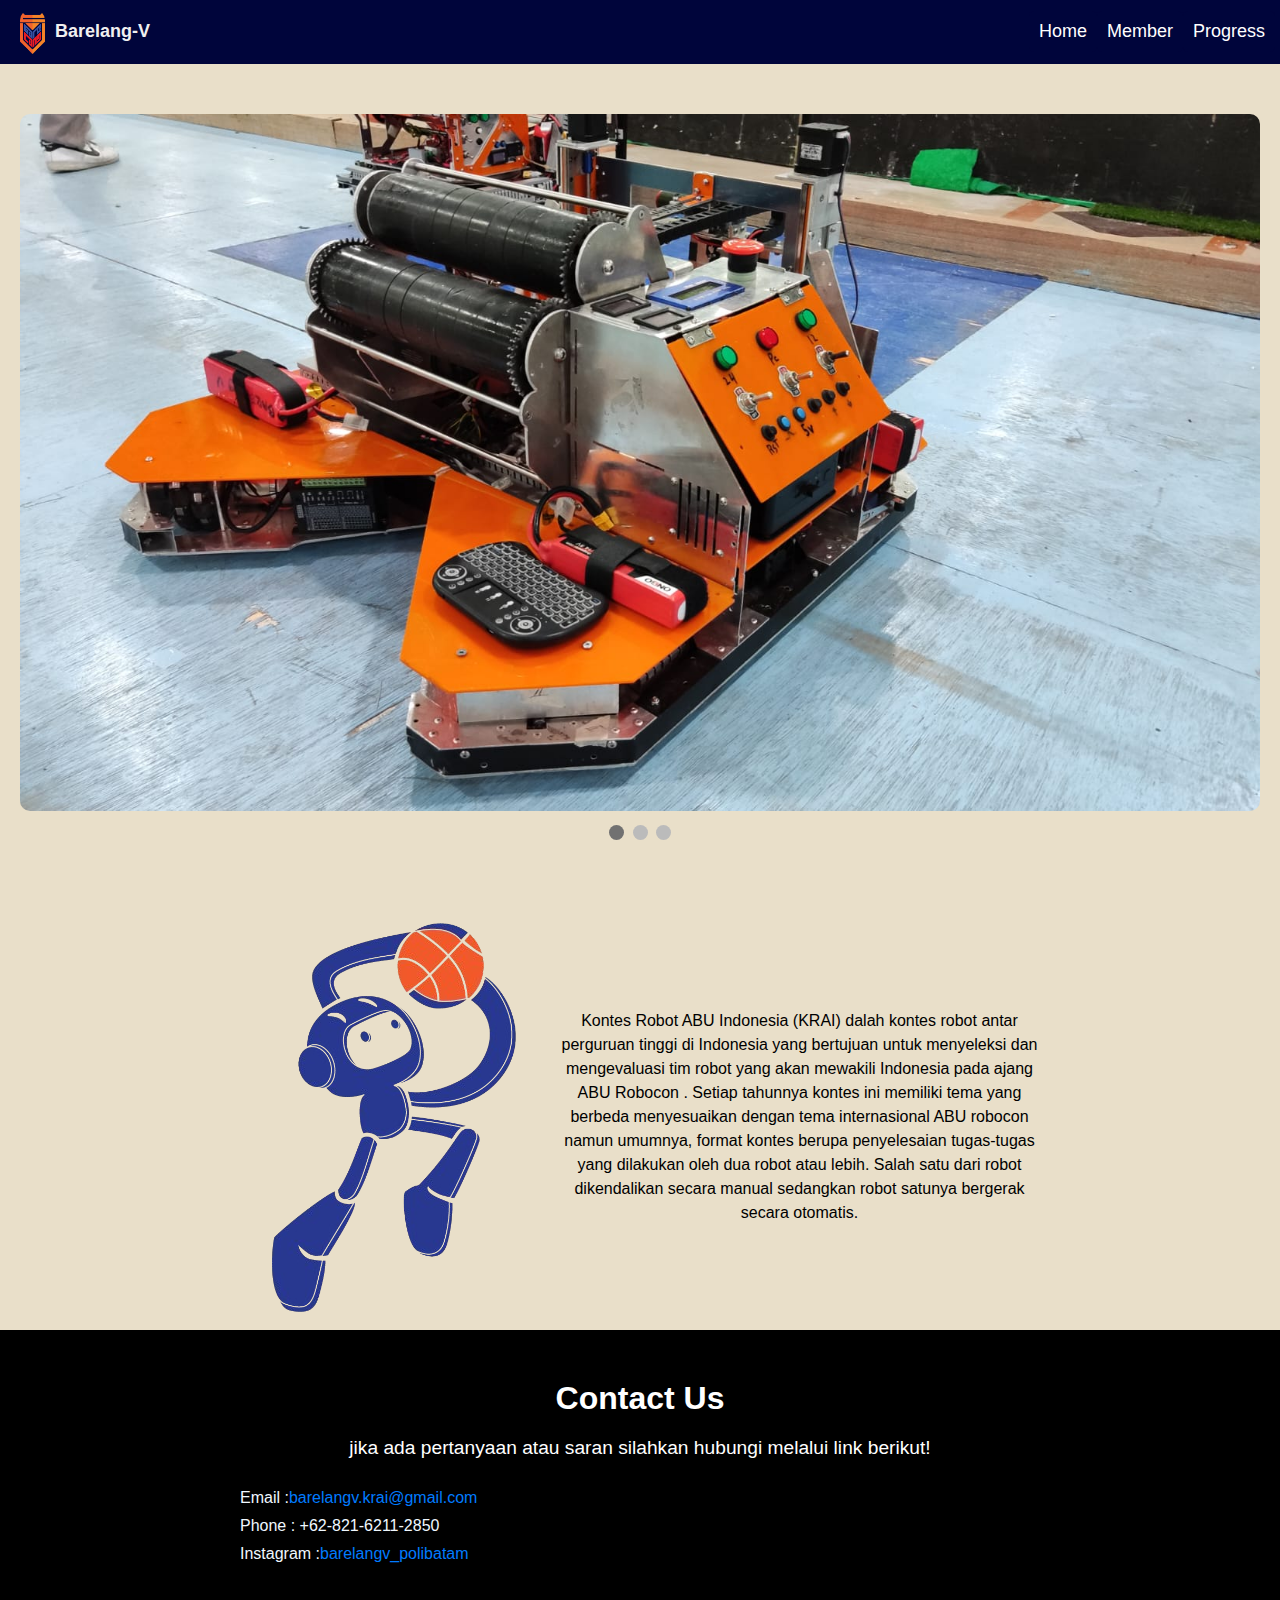
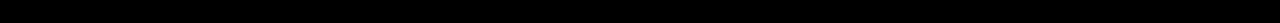
<file: index.html>
<!DOCTYPE html>
<html lang="en">

<head>
    <title>Barelang-V</title>
    <link rel="stylesheet" href="style.css">
    <link rel="icon" href="images/barelanv_v.png">
</head>

<body>
    <header>
        <div class="header-content">
            <div class="logo-container">
                <img src="images/barelanv_v.png" alt="Barelang-V Logo" class="logo">
                <ul class="home-link">
                    <li><a href="https://github.com/BarelangV" class="home">Barelang-V</a></li>
                </ul>
            </div>
            <nav>
                <ul class="nav-links">
                    <li><a href="index.html" class="button">Home</a></li>
                    <li><a href="team.html" class="button">Member</a></li>
                    <li><a href="progress.html" class="button">Progress</a></li>
                </ul>
            </nav>
        </div>
    </header>

    <section id="gallery">
        <div class="gallery-contain">
            <div class="slide fade">
                <img src="images/gajah.jpeg" style="width:100%" alt="pict1">
            </div>
            <div class="slide fade">
                <img src="images/kelinci.jpeg" style="width:100%" alt="pict2">
            </div>
            <div class="slide fade">
                <img src="images/robot1 dan 2.jpg" style="width:100%" alt="pict2">
            </div>
        </div>
        <div class="dots-container">
            <span class="dot" onclick="currentSlide(1)"></span>
            <span class="dot" onclick="currentSlide(2)"></span>
            <span class="dot" onclick="currentSlide(3)"></span>
        </div>
    </section>


    <div class="content_about_us">
        <a href="https://aburobocon2025.mnb.mn/en">
            <img src="images/aburobocon2025.png" alt="" class="side-image"></a>
        <p>Kontes Robot ABU Indonesia (KRAI) dalah kontes robot antar perguruan tinggi di Indonesia yang bertujuan untuk
            menyeleksi dan mengevaluasi tim robot yang akan mewakili Indonesia pada ajang ABU Robocon . Setiap tahunnya
            kontes ini memiliki tema yang berbeda menyesuaikan dengan tema internasional ABU robocon namun umumnya,
            format kontes berupa penyelesaian tugas-tugas yang dilakukan oleh dua robot atau lebih. Salah satu dari
            robot dikendalikan secara manual sedangkan robot satunya bergerak secara otomatis. </p>
    </div>


    <div class="contact_us_section">
        <div class="contact_us">
            <h2>Contact Us</h2>
            <p>jika ada pertanyaan atau saran silahkan hubungi melalui link berikut!</p>
            <ul>
                <li>Email       : <a href="mailto:barelangv.krai@gmail.com"> barelangv.krai@gmail.com </a></li>
                <li>Phone       : +62-821-6211-2850</li>
                <li>Instagram   : <a href="https://www.instagram.com/barelangv_polibatam/"> barelangv_polibatam </a></li>
            </ul>
        </div>
    </div>


    <script src="script.js"></script>
</body>

</html>
</file>
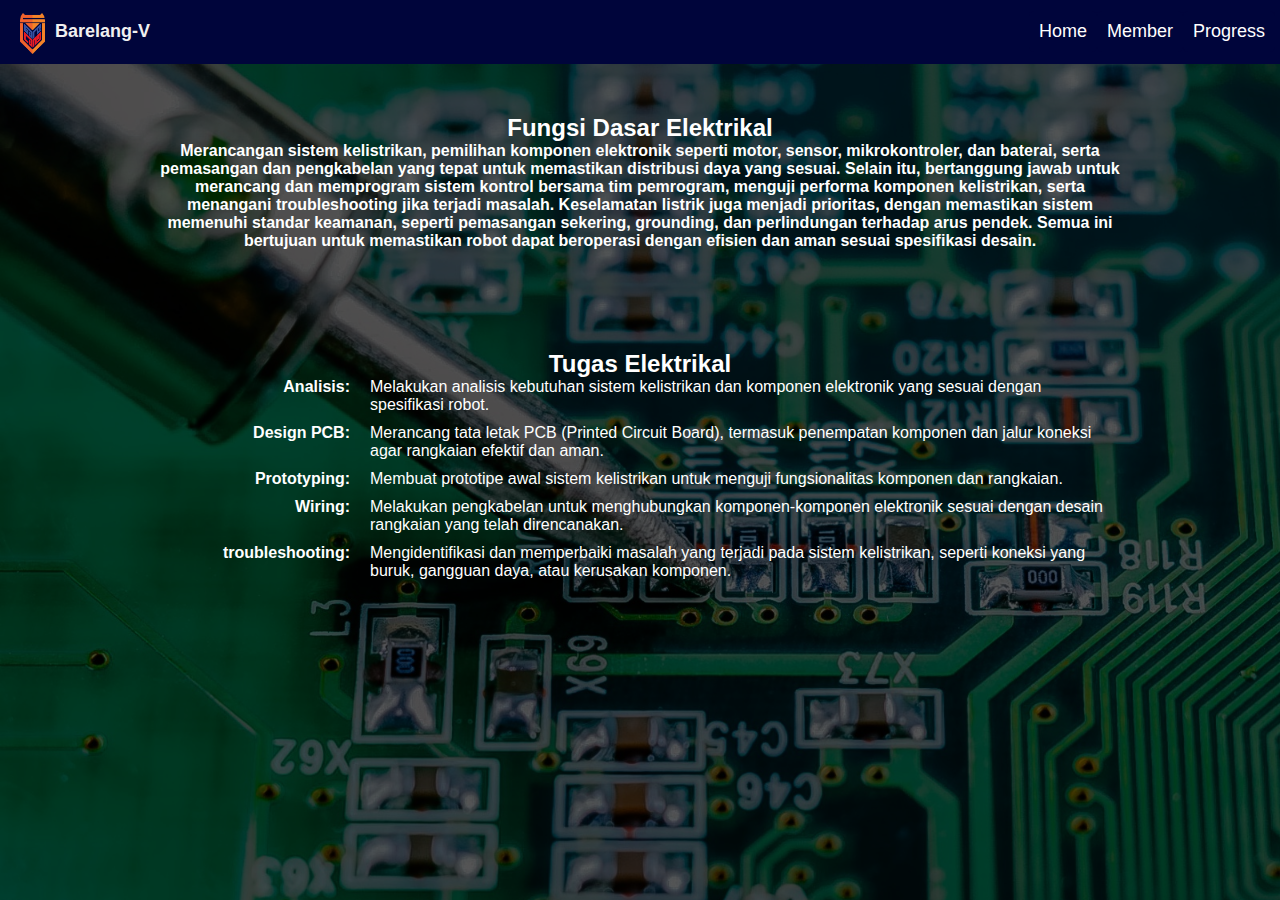
<file: ELECTRICAL.html>
<!DOCTYPE html>
<html lang="en">

<head>
    <meta charset="UTF-8">
    <meta name="viewport" content="width=device-width, initial-scale=1.0">
    <title>Pengenalan Elektrikal</title>
    <link rel="stylesheet" href="style.css">
</head>

<body>
    
    <header>
        <div class="header-content">
            <div class="logo-container">
                <img src="images/barelanv_v.png" alt="Barelang-V Logo" class="logo">
                <ul class="home-link">
                    <li><a href="https://github.com/BarelangV" class="home">Barelang-V</a></li>
                </ul>
            </div>
            <nav>
                <ul class="nav-links">
                    <li><a href="index.html" class="button">Home</a></li>
                    <li><a href="team.html" class="button">Member</a></li>
                    <li><a href="progress.html" class="button">Progress</a></li>
                </ul>
            </nav>
        </div>
    </header>
    <div class="background-image-electrical"></div>

    <main>
        <section class="tulisan1">
            <h2>Fungsi Dasar Elektrikal </h2>

            <p> Merancangan sistem kelistrikan, 
                pemilihan komponen elektronik seperti motor, sensor, mikrokontroler, 
                dan baterai, serta pemasangan dan pengkabelan yang tepat untuk 
                memastikan distribusi daya yang sesuai. Selain itu, 
                bertanggung jawab untuk merancang dan memprogram sistem kontrol 
                bersama tim pemrogram, menguji performa komponen kelistrikan, 
                serta menangani troubleshooting jika terjadi masalah. 
                Keselamatan listrik juga menjadi prioritas, 
                dengan memastikan sistem memenuhi standar keamanan, 
                seperti pemasangan sekering, grounding, dan perlindungan terhadap arus pendek. 
                Semua ini bertujuan untuk memastikan robot dapat beroperasi 
                dengan efisien dan aman sesuai spesifikasi desain. </p>
        </section>

        <section class="tP">
            <h2>Tugas Elektrikal</h2>
            <ol>
                <li>
                    <div class="task">
                        <div class="label">Analisis:</div>
                        <div class="value">Melakukan analisis kebutuhan sistem kelistrikan dan komponen elektronik yang sesuai dengan spesifikasi robot.</div>
                    </div>
                </li>
                <li>
                    <div class="task">
                        <div class="label">Design PCB:</div>
                        <div class="value">Merancang tata letak PCB (Printed Circuit Board), termasuk penempatan komponen dan jalur koneksi agar rangkaian efektif dan aman.</div>
                    </div>
                </li>
                <li>
                    <div class="task">
                        <div class="label">Prototyping:</div>
                        <div class="value">Membuat prototipe awal sistem kelistrikan untuk menguji fungsionalitas komponen dan rangkaian.</div>
                    </div>
                </li>
                <li>
                    <div class="task">
                        <div class="label">Wiring:</div>
                        <div class="value">Melakukan pengkabelan untuk menghubungkan komponen-komponen elektronik sesuai dengan desain rangkaian yang telah direncanakan.</div>
                    </div>
                </li>
                <li>
                    <div class="task">
                        <div class="label">troubleshooting:</div>
                        <div class="value">Mengidentifikasi dan memperbaiki masalah yang terjadi pada sistem kelistrikan, seperti koneksi yang buruk, gangguan daya, atau kerusakan komponen.</div>
                    </div>
                </li>
            </ol>
        </section>
    </main>
</body>

</html>
</file>
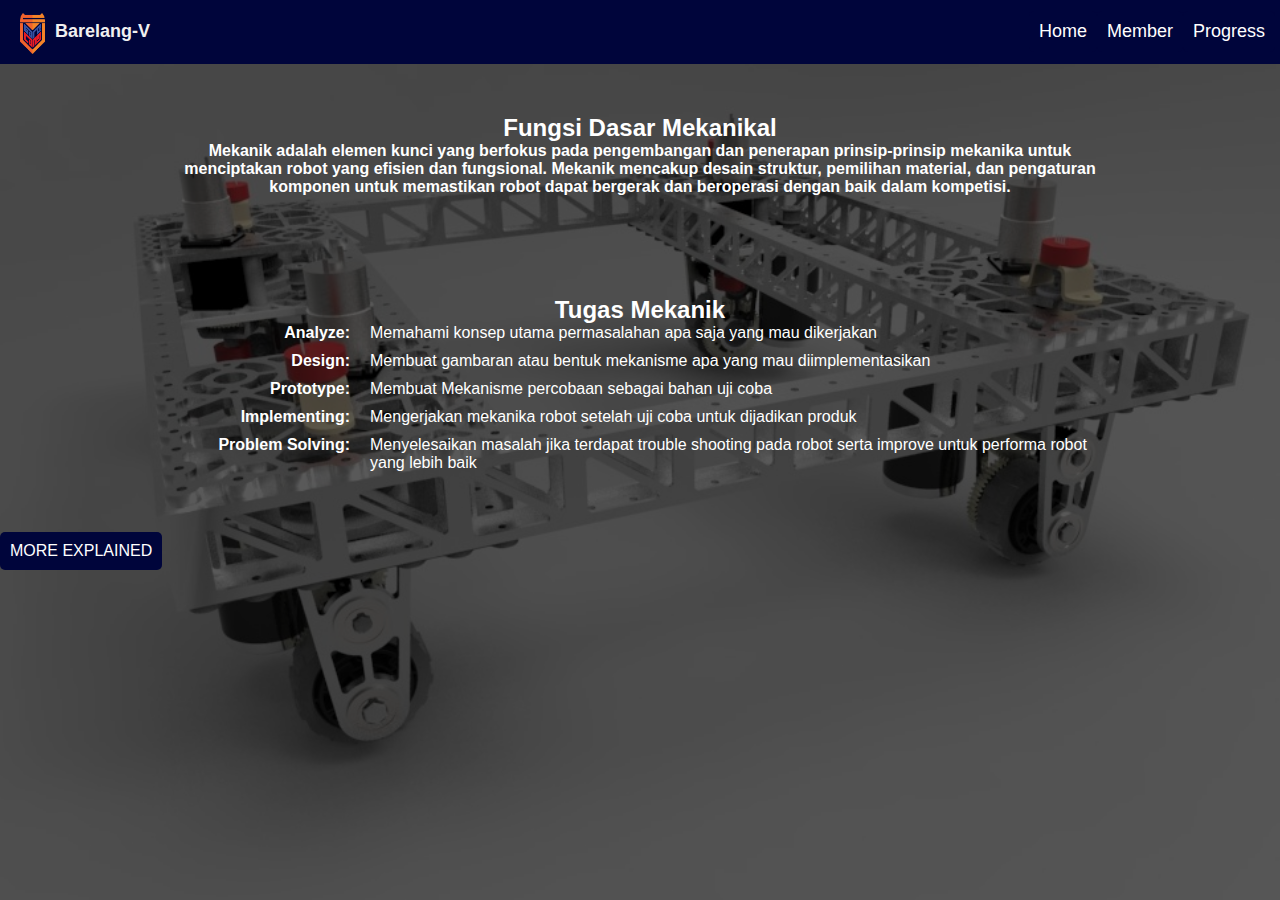
<file: MECHANICAL.html>
<!DOCTYPE html>
<html lang="en">

<head>
    <meta charset="UTF-8">
    <meta name="viewport" content="width=device-width, initial-scale=1.0">
    <title>Pengenalan Mekanik</title>
    <link rel="stylesheet" href="style.css">
</head>

<body>
    <div class="background-image"></div>

    <header>
        <div class="header-content">
            <div class="logo-container">
                <img src="images/barelanv_v.png" alt="Barelang-V Logo" class="logo">
                <ul class="home-link">
                    <li><a href="https://github.com/BarelangV" class="home">Barelang-V</a></li>
                </ul>
            </div>
            <nav>
                <ul class="nav-links">
                    <li><a href="index.html" class="button">Home</a></li>
                    <li><a href="team.html" class="button">Member</a></li>
                    <li><a href="progress.html" class="button">Progress</a></li>
                </ul>
            </nav>
        </div>
    </header>

    <main>
        <section class="tulisan1">
            <h2>Fungsi Dasar Mekanikal </h2>
            <p> Mekanik adalah elemen kunci yang berfokus pada pengembangan dan penerapan
                prinsip-prinsip mekanika untuk menciptakan robot yang efisien dan fungsional.
                Mekanik mencakup desain struktur, pemilihan material, dan pengaturan komponen untuk memastikan robot
                dapat bergerak dan beroperasi dengan baik dalam kompetisi. </p>
        </section>

        <section class="tP">
            <h2>Tugas Mekanik</h2>
            <ol>
                <li>
                    <div class="task">
                        <div class="label">Analyze:</div>
                        <div class="value">Memahami konsep utama permasalahan apa saja yang mau dikerjakan</div>
                    </div>
                </li>
                <li>
                    <div class="task">
                        <div class="label">Design:</div>
                        <div class="value">Membuat gambaran atau bentuk mekanisme apa yang mau diimplementasikan
                        </div>
                    </div>
                </li>
                <li>
                    <div class="task">
                        <div class="label">Prototype:</div>
                        <div class="value">Membuat Mekanisme percobaan sebagai bahan uji coba</div>
                    </div>
                </li>
                <li>
                    <div class="task">
                        <div class="label">Implementing:</div>
                        <div class="value">Mengerjakan mekanika robot setelah uji coba untuk dijadikan produk</div>
                    </div>
                </li>
                <li>
                    <div class="task">
                        <div class="label">Problem Solving:</div>
                        <div class="value">Menyelesaikan masalah jika terdapat trouble shooting pada robot serta
                            improve
                            untuk performa robot yang lebih baik</div>
                    </div>
                </li>
            </ol>
        </section>

        <li><a href="More Explain.html" class="button">MORE EXPLAINED</a></li>
    </main>
</body>

</html>
</file>
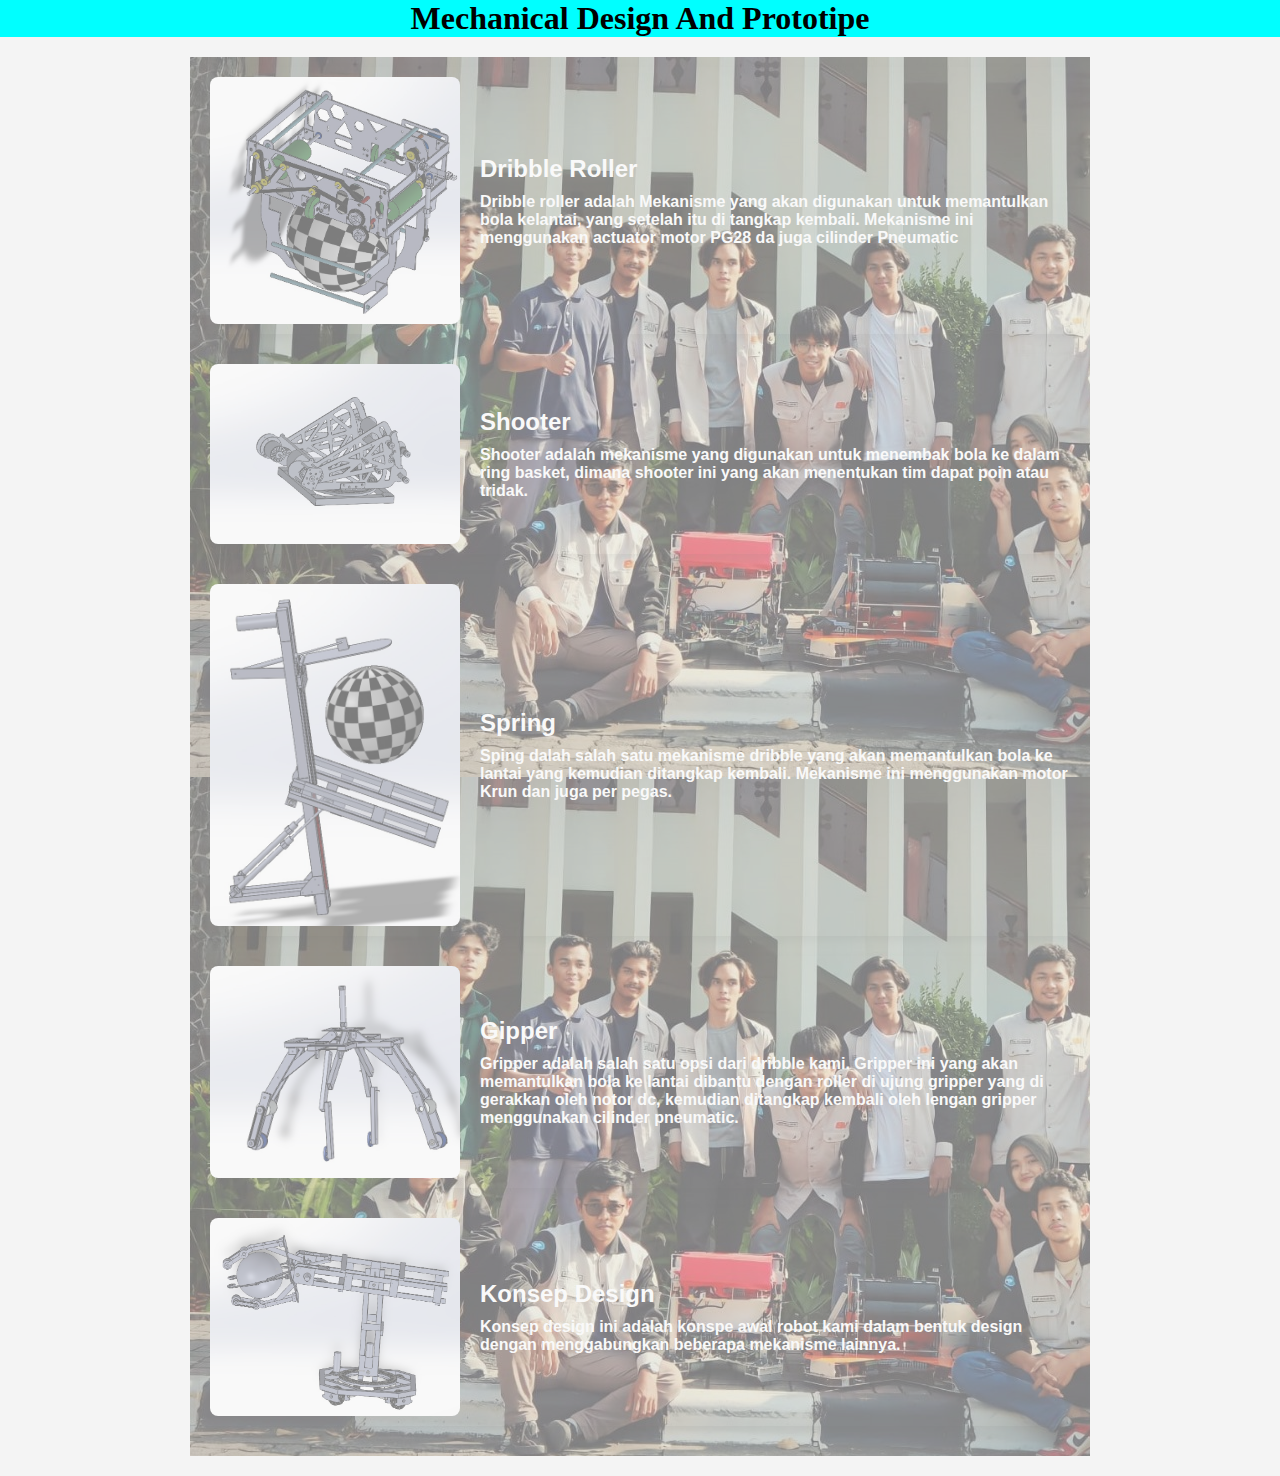
<file: More Explain.html>
<!DOCTYPE html>
<html lang="en">
<head>
  <meta charset="UTF-8">
  <meta name="viewport" content="width=device-width, initial-scale=1.0">
  <title>Design</title>
  <link rel="stylesheet" href="style_rikardo.css">
</head>
<body>
       <section class="Judulku">
    <h1>Mechanical Design And Prototipe </h1> </section>
    
  <div class="Photoku">
    <div class="photo-item">
      <img src="images/Roller.jpg" alt="Image 1">
      <div class="description">
        <h3>Dribble Roller</h3>
        <p>Dribble roller adalah Mekanisme yang akan digunakan untuk memantulkan bola kelantai, 
            yang setelah itu di tangkap kembali. Mekanisme ini menggunakan actuator motor PG28 da juga 
            cilinder Pneumatic</p>
      </div>
    </div>
    
    <div class="photo-item">
      <img src="images/Shoot.jpg" alt="Image 2">
      <div class="description">
        <h3>Shooter</h3>
        <p>Shooter adalah mekanisme yang digunakan untuk menembak bola ke dalam ring basket, 
            dimana shooter ini yang akan menentukan tim dapat poin atau tridak.</p>
      </div>
    </div>
    
    <div class="photo-item">
      <img src="images/Spring.jpg" alt="Image 3">
      <div class="description">
        <h3>Spring</h3>
        <p>Sping dalah salah satu mekanisme dribble yang akan memantulkan
             bola ke lantai yang kemudian ditangkap kembali. 
             Mekanisme ini menggunakan motor Krun dan juga per pegas.</p>
      </div>
    </div>
    
    <div class="photo-item">
      <img src="images/Gripper.jpg" alt="Image 4">
      <div class="description">
        <h3>Gipper</h3>
        <p>Gripper adalah salah satu opsi dari dribble kami. 
            Gripper ini yang akan memantulkan bola ke lantai dibantu dengan roller di 
            ujung gripper yang di gerakkan oleh notor dc, kemudian ditangkap kembali oleh lengan
             gripper menggunakan cilinder pneumatic.</p>
      </div>
    </div>
    
    <div class="photo-item">
      <img src="images/Full.jpg" alt="Image 5">
      <div class="description">
        <h3>Konsep Design</h3>
        <p>Konsep design ini adalah konspe awal robot kami dalam bentuk design dengan menggabungkan beberapa mekanisme lainnya.</p>
      </div>
    </div>
  </div>
</body>
</html>
</file>
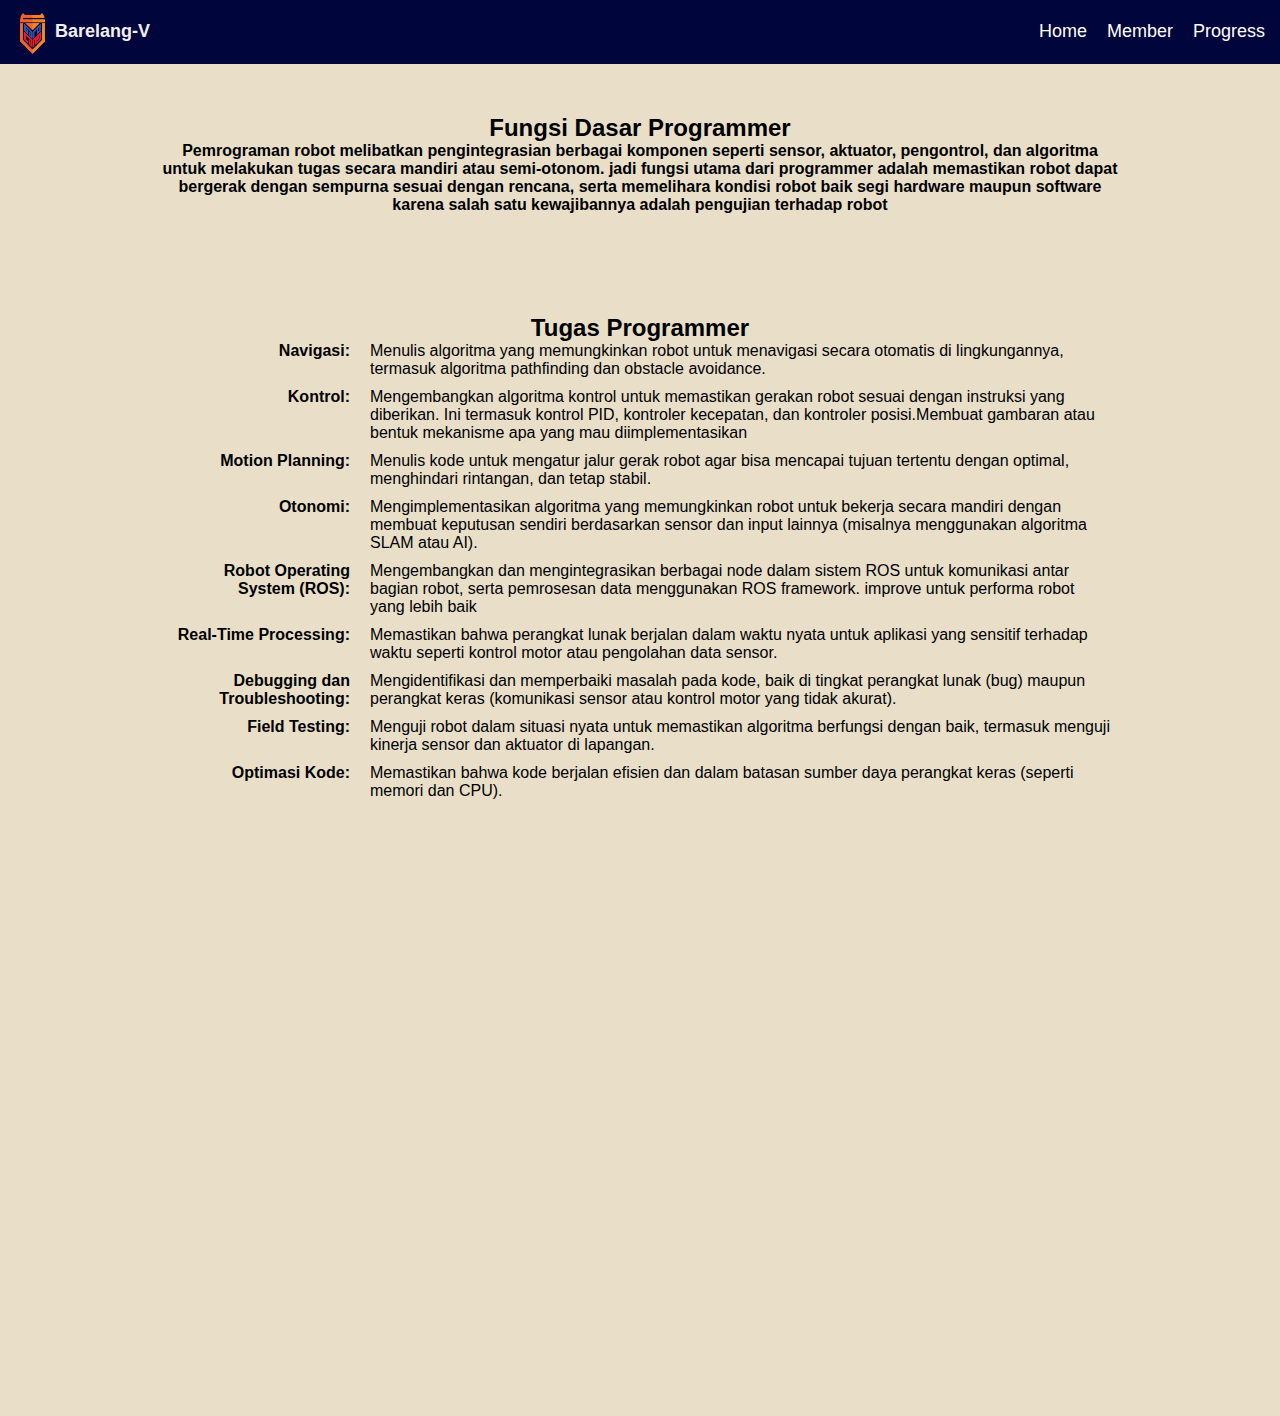
<file: PROGRAMMER.html>
<!DOCTYPE html>
<html lang="en">

<head>
    <meta charset="UTF-8">
    <meta name="viewport" content="width=device-width, initial-scale=1.0">
    <title>Tim Robot Barelang-V</title>
    <link rel="stylesheet" href="style.css">
</head>

<body>
    <header>
        <div class="header-content">
            <div class="logo-container">
                <img src="images/barelanv_v.png" alt="Barelang-V Logo" class="logo">
                <ul class="home-link">
                    <li><a href="https://github.com/BarelangV" class="home">Barelang-V</a></li>
                </ul>
            </div>
            <nav>
                <ul class="nav-links">
                    <li><a href="index.html" class="button">Home</a></li>
                    <li><a href="team.html" class="button">Member</a></li>
                    <li><a href="progress.html" class="button">Progress</a></li>
                </ul>
            </nav>
        </div>
    </header>
    <section class="tulisan_program">
        <h2>Fungsi Dasar Programmer </h2>
        <p> Pemrograman robot melibatkan pengintegrasian berbagai komponen seperti sensor, aktuator, pengontrol, dan
            algoritma untuk melakukan tugas secara mandiri atau semi-otonom. jadi fungsi utama dari programmer adalah
            memastikan robot dapat bergerak dengan sempurna sesuai dengan rencana, serta memelihara kondisi robot baik
            segi hardware maupun software karena salah satu kewajibannya adalah pengujian terhadap robot </p>
    </section>
    <section class="tugas_programmer">
        <h2>Tugas Programmer</h2>
        <ol>
            <li>
                <div class="task_programmer">
                    <div class="label_programmer">Navigasi:</div>
                    <div class="value_programmer">Menulis algoritma yang memungkinkan robot untuk menavigasi secara
                        otomatis di lingkungannya, termasuk algoritma pathfinding dan obstacle avoidance.</div>
                </div>
            </li>
            <li>
                <div class="task_programmer">
                    <div class="label_programmer">Kontrol:</div>
                    <div class="value_programmer"> Mengembangkan algoritma kontrol untuk memastikan gerakan robot sesuai
                        dengan instruksi yang diberikan. Ini termasuk kontrol PID, kontroler kecepatan, dan kontroler
                        posisi.Membuat gambaran atau bentuk mekanisme apa yang mau diimplementasikan
                    </div>
                </div>
            </li>
            <li>
                <div class="task_programmer">
                    <div class="label_programmer">Motion Planning:</div>
                    <div class="value_programmer">Menulis kode untuk mengatur jalur gerak robot agar bisa mencapai
                        tujuan tertentu dengan optimal, menghindari rintangan, dan tetap stabil.</div>
                </div>
            </li>
            <li>
                <div class="task_programmer">
                    <div class="label_programmer">Otonomi: </div>
                    <div class="value_programmer">Mengimplementasikan algoritma yang memungkinkan robot untuk bekerja
                        secara mandiri dengan membuat keputusan sendiri berdasarkan sensor dan input lainnya (misalnya
                        menggunakan algoritma SLAM atau AI).
                    </div>
                </div>
            </li>
            <li>
                <div class="task_programmer">
                    <div class="label_programmer">Robot Operating System (ROS): </div>
                    <div class="value_programmer">Mengembangkan dan mengintegrasikan berbagai node dalam sistem ROS
                        untuk komunikasi antar bagian robot, serta pemrosesan data menggunakan ROS framework.
                        improve
                        untuk performa robot yang lebih baik</div>
                </div>
            </li>
            <li>
                <div class="task_programmer">
                    <div class="label_programmer">Real-Time Processing: </div>
                    <div class="value_programmer"> Memastikan bahwa perangkat lunak berjalan dalam waktu nyata untuk
                        aplikasi yang sensitif terhadap waktu seperti kontrol motor atau pengolahan data sensor.</div>
                </div>
            </li>
            <li>
                <div class="task_programmer">
                    <div class="label_programmer">Debugging dan Troubleshooting: </div>
                    <div class="value_programmer">Mengidentifikasi dan memperbaiki masalah pada kode, baik di tingkat
                        perangkat lunak (bug) maupun perangkat keras (komunikasi sensor atau kontrol motor yang tidak
                        akurat).</div>
                </div>
            </li>
            <li>
                <div class="task_programmer">
                    <div class="label_programmer">Field Testing: </div>
                    <div class="value_programmer">Menguji robot dalam situasi nyata untuk memastikan algoritma berfungsi
                        dengan baik, termasuk menguji kinerja sensor dan aktuator di lapangan.</div>
                </div>
            </li>
            <li>
                <div class="task_programmer">
                    <div class="label_programmer">Optimasi Kode: </div>
                    <div class="value_programmer">Memastikan bahwa kode berjalan efisien dan dalam batasan sumber daya
                        perangkat keras (seperti memori dan CPU).</div>
                </div>
            </li>
        </ol>
    </section>

    <div class="video-demo">
        <iframe src="https://www.youtube.com/embed/sl7ij5IsaRk?si=bQotNPiKou9o8kpa"
            frameborder="0"
            allow="accelerometer; autoplay; clipboard-write; encrypted-media; gyroscope; picture-in-picture"
            allowfullscreen></iframe>
    </div>
    <script src="script.js"></script>
</body>

</html>
</file>
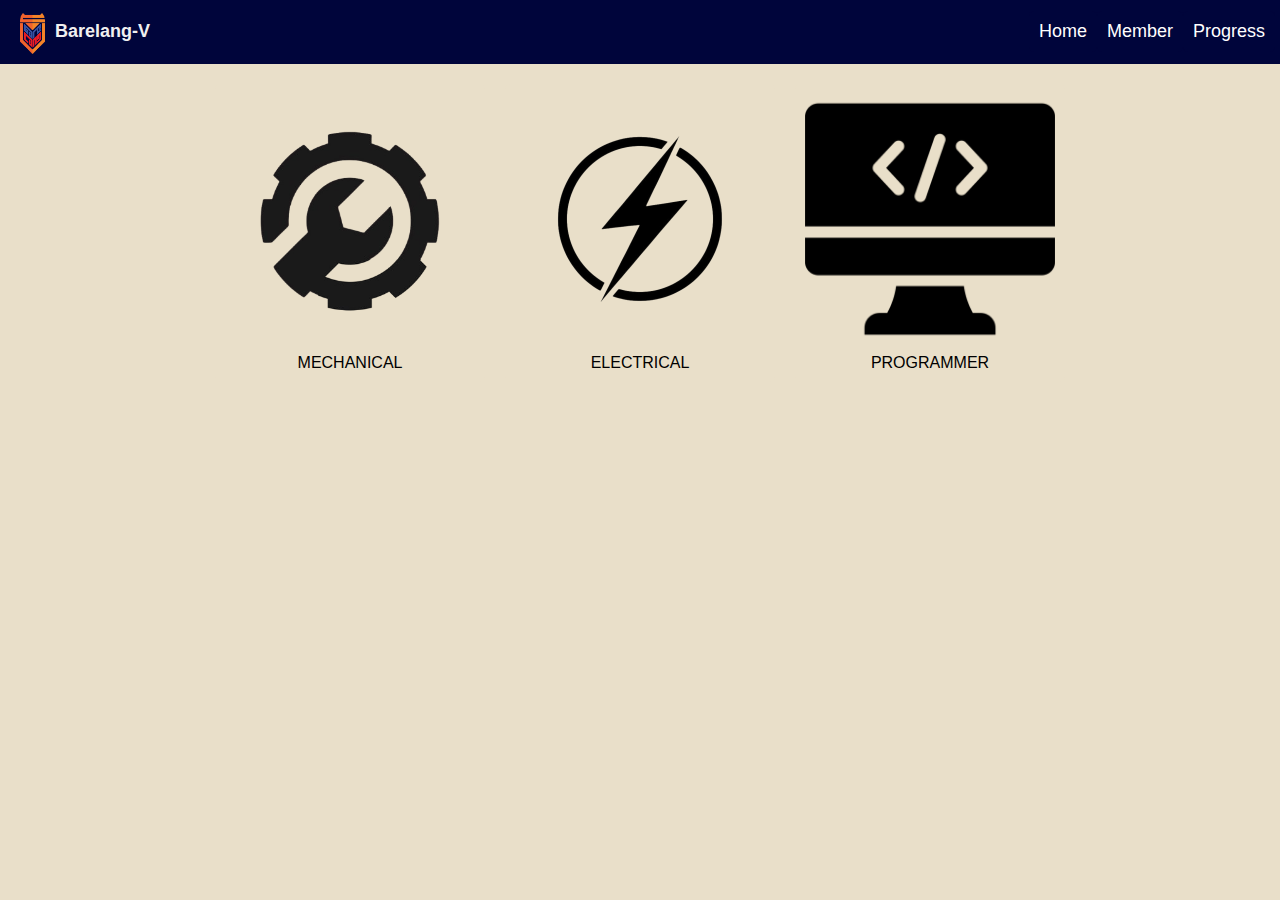
<file: progress.html>
<!DOCTYPE html>
<html lang="en">

<head>
    <meta charset="UTF-8">
    <meta name="viewport" content="width=device-width, initial-scale=1.0">
    <title>Tim Robot Barelang-V</title>
    <link rel="stylesheet" href="style.css">
</head>

<body>
    
    <header>
        <div class="header-content">
            <div class="logo-container">
                <img src="images/barelanv_v.png" alt="Barelang-V Logo" class="logo">
                <ul class="home-link">
                    <li><a href="https://github.com/BarelangV" class="home">Barelang-V</a></li>
                </ul>
            </div>
            <nav>
                <ul class="nav-links">
                    <li><a href="index.html" class="button">Home</a></li>
                    <li><a href="team.html" class="button">Member</a></li>
                    <li><a href="progress.html" class="button">Progress</a></li>
                </ul>
            </nav>
        </div>
    </header>

    <ul class="division-button">
        <li><a href="MECHANICAL.html" class="button-icon">
                <img src="images/mechanic.png" alt="Mechanical Icon"> MECHANICAL</a></li>
        <li><a href="ELECTRICAL.html" class="button-icon">
                <img src="images/electrical.png" alt="Electrical Icon">ELECTRICAL</a></li>
        <li><a href="PROGRAMMER.html" class="button-icon">
                <img src="images/programming.png" alt="Programmer Icon">PROGRAMMER</a></li>
    </ul>
    <script src="script.js"></script>
</body>

</html>
</file>
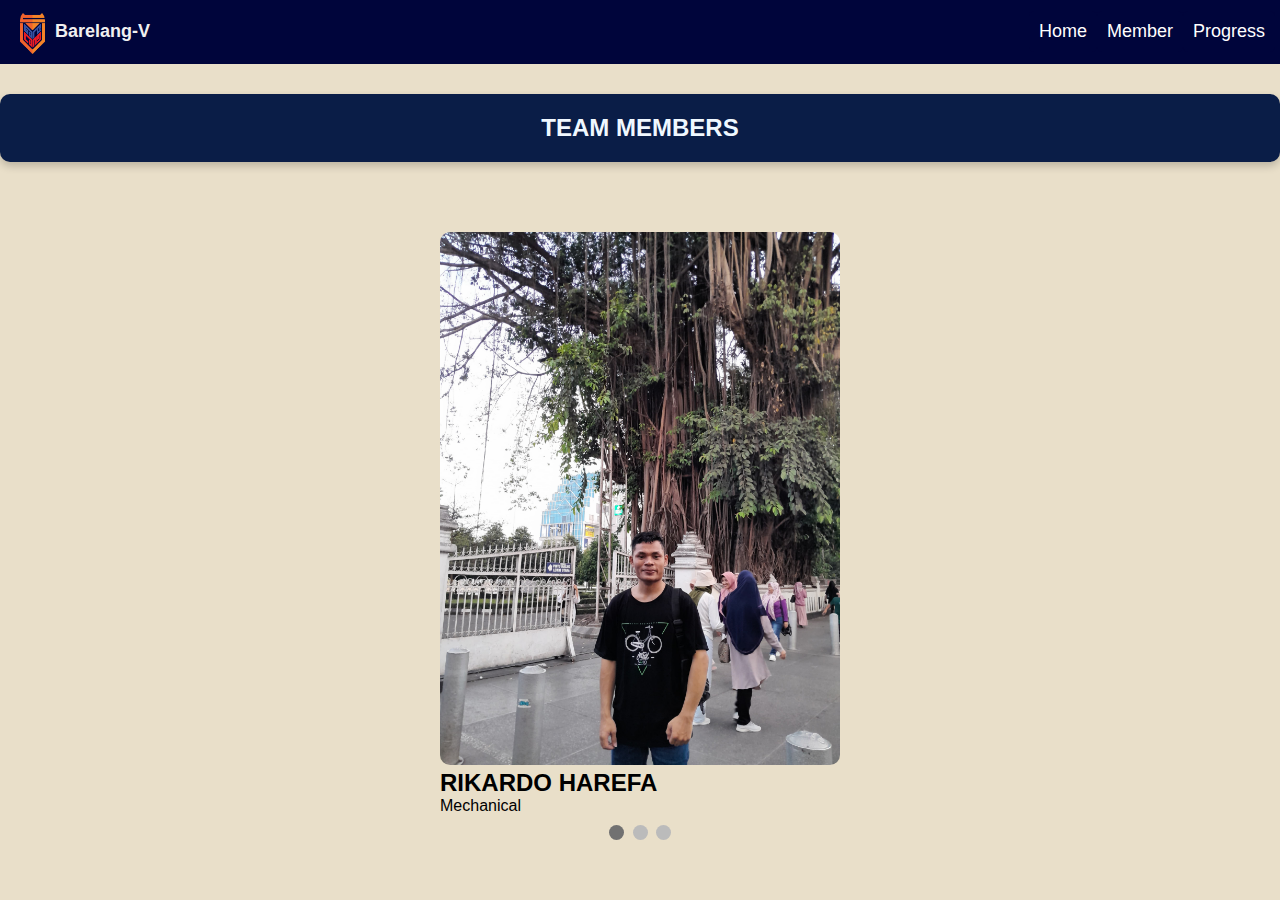
<file: team.html>
<!DOCTYPE html>
<html lang="en">

<head>
    <meta charset="UTF-8">
    <meta name="viewport" content="width=device-width, initial-scale=1.0">
    <title>Tim Robot Barelang-V</title>
    <link rel="stylesheet" href="style.css">
</head>

<body>
    <header>
        <div class="header-content">
            <div class="logo-container">
                <img src="images/barelanv_v.png" alt="Barelang-V Logo" class="logo">
                <ul class="home-link">
                    <li><a href="https://github.com/BarelangV" class="home">Barelang-V</a></li>
                </ul>
            </div>
            <nav>
                <ul class="nav-links">
                    <li><a href="index.html" class="button">Home</a></li>
                    <li><a href="team.html" class="button">Member</a></li>
                    <li><a href="progress.html" class="button">Progress</a></li>
                </ul>
            </nav>
        </div>
    </header>
    
    <div class="color-block">

        <h2>TEAM MEMBERS</h2>
    </div>

    <div class="gallery-member">
        <div class="slide fade">
            <div class="image-member-container">
                <img src="images/Rikardo.jpeg" alt="Member 1" class="image-member">
            </div>
            <h2>RIKARDO HAREFA</h2>
            <p>Mechanical</p>
        </div>
        <div class="slide fade">
            <div class="image-member-container">
                <img src="images/Daffa.jpeg" alt="Member 2" class="image-member">
            </div>
            <h2>Muhammad Zainul Daffa</h2>
            <p>Electrical</p>
        </div>
        <div class="slide fade">
            <div class="image-member-container">
                <img src="images/Marcel_resize.png " alt="Member 3" class="image-member">
            </div>
            <h2>Bernard Marcelino Sitio</h2>
            <p>Programmer</p>
        </div>
        <div class="dots-container">
            <span class="dot" onclick="currentSlide(1)"></span>
            <span class="dot" onclick="currentSlide(2)"></span>
            <span class="dot" onclick="currentSlide(3)"></span>
        </div>
    </div>

    <script src="script.js"></script>
</body>

</html>
</file>
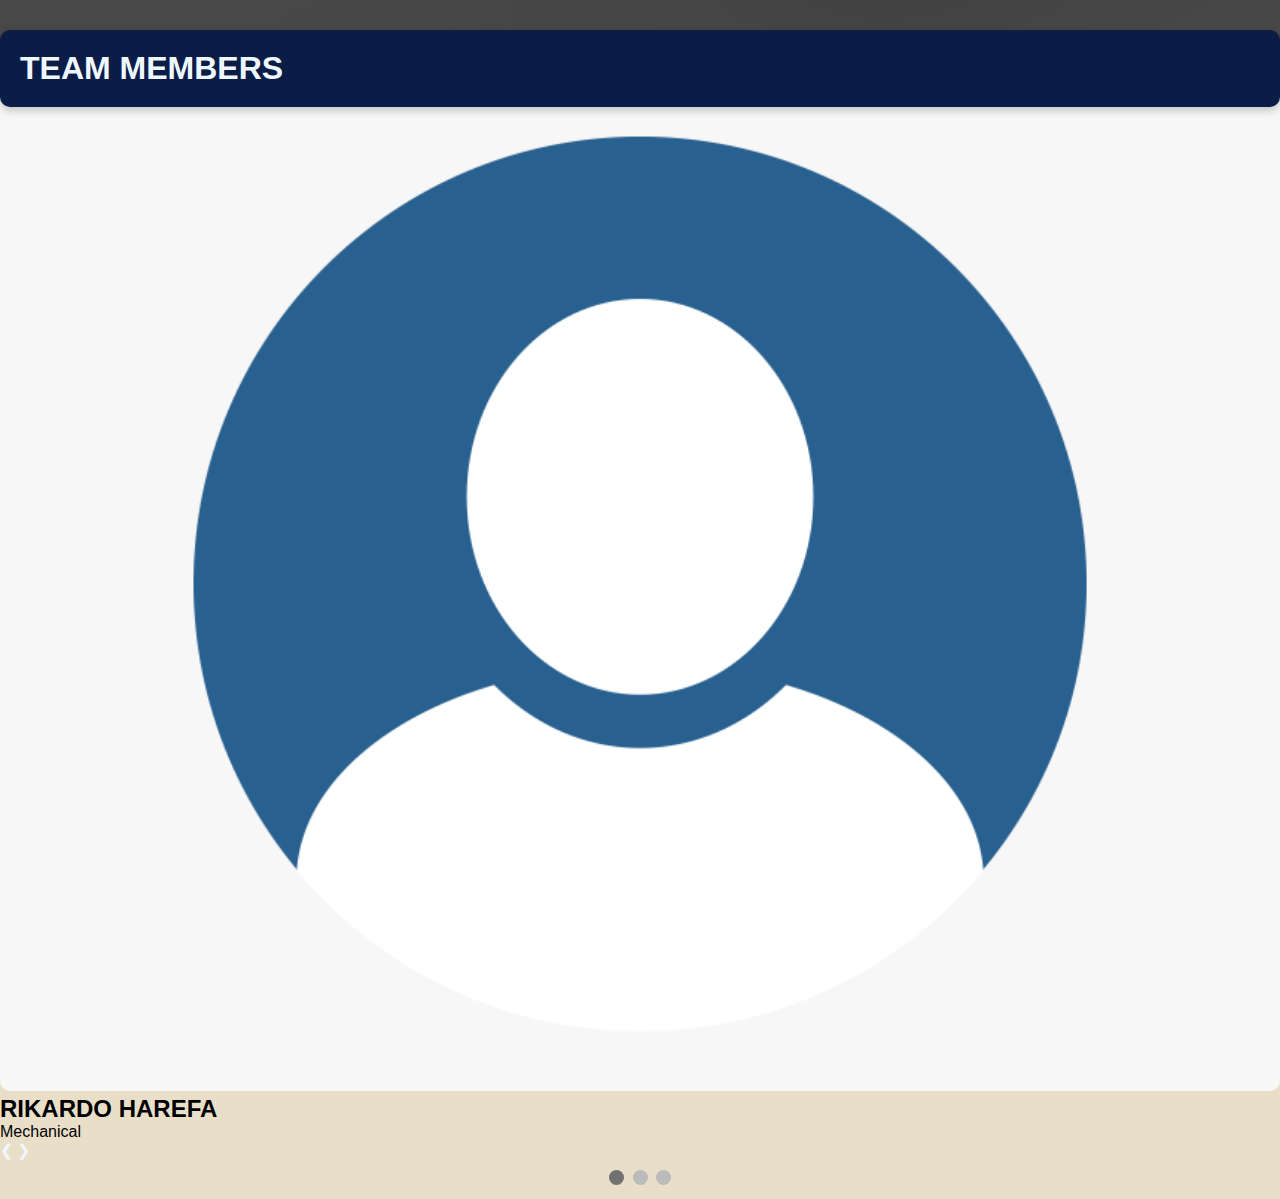
<file: Tim Members.html>
<!DOCTYPE html>
<html lang="en">

<head>
    <meta charset="UTF-8">
    <meta name="viewport" content="width=device-width, initial-scale=1.0">
    <title>Tim Member</title>
    <link rel="stylesheet" href="style.css">
</head>

<body>
    <div class="background-image"></div>

    <div class="color-block">
        <h1>TEAM MEMBERS</h1>
    </div>

    <div class="gallery">
        <div class="slide fade">
            <img src="images/profil.png" alt="Member 1">
            <h2>RIKARDO HAREFA</h2>
            <p>Mechanical</p>
        </div>
        <div class="slide fade">
            <img src="images/profil.png" alt="Member 2">
            <h2>Muhammad Zainul Daffa</h2>
            <p>Electrical</p>
        </div>
        <div class="slide fade">
            <img src="images/profil.png" alt="Member 3">
            <h2>Bernard Marcelino Sitio</h2>
            <p>Programmer</p>
        </div>

        <a class="prev" onclick="changeSlide(-1)">&#10094;</a>
        <a class="next" onclick="changeSlide(1)">&#10095;</a>

        <div class="dots-container">
            <span class="dot" onclick="currentSlide(1)"></span>
            <span class="dot" onclick="currentSlide(2)"></span>
            <span class="dot" onclick="currentSlide(3)"></span>
        </div>
    </div>

    <script src="script.js"></script>
</body>

</html>
</file>
<file: style.css>
* {
    margin: 0;
    padding: 0;
    box-sizing: border-box;
}

body {
    font-family: 'Gill Sans', 'Gill Sans MT', Calibri, 'Trebuchet MS', sans-serif;
    background-color: #e9dfc9;
    color: aliceblue;
}

header {
    position: relative;
    background-color: #00053b;
    color: white;
    padding: 10px 0;
    text-align: center;
    z-index: 1;
}

footer {
    background-color: #008080;
    color: white;
    text-align: center;
    padding: 20px 0;
    position: fixed;
    bottom: 0;
    width: 100%;
}

section {
    padding: 50px 20px;
    text-align: center;
}

.content_about_us {
    display: flex;
    align-items: center;
    justify-content: center;
    text-align: center;
    margin: 0 auto;
    max-width: 800px;
    gap: 20px;
}

.side-image {
    width: 100%;
    max-width: 300px;
    height: auto;
}

.content_about_us p {
    width: 60%;
    max-width: 500px;
    line-height: 1.5;
}

.contact_us_section {
    background-color:black;
    padding: 50px 0;
    width: 100%
}

.contact_us {
    text-align: center;
    max-width: 800px;
    margin: 0 auto;
}

.contact_us h2 {
    color: white;
    font-size: 2em;
    margin-bottom: 20px;
}

.contact_us p {
    color: white;
    font-size: 1.2em;
    margin-bottom: 30px;
}

.contact_us ul {
    list-style: none;
    padding: 0;
}

.contact_us ul li {
    margin-bottom: 10px;
    display: flex;
    align-items: center;
}

.contact_us ul li .icon {
    width: 20px;
    height: auto;
    margin-right: 10px;
}

.contact_us a {
    color: #007bff;
    text-decoration: none;
}

.contact_us a:hover {
    text-decoration: underline;
}

.header-content {
    display: flex;
    justify-content: space-between;
    align-items: center;
}

.logo-container {
    display: flex;
    align-items: center;
    margin-left: 20px;
}

.logo {
    width: 25px;
    margin-right: 10px;
}


.home-link {
    list-style: none;
}

.home-link a {
    font-size: 18px;
    text-decoration: none;
    color: #f0f0f0;
    font-weight: bold;
}

nav ul {
    display: flex;
    list-style: none;
    margin-right: 5px;
}

nav ul li {
    margin-left: 20px;
}

nav ul li a {
    text-decoration: none;
    color: #ffffff;
    font-size: 18px;
}

nav ul li a:hover {
    color: #007bff;
}

.nav-links {
    list-style: none;
    padding: 0;
}

.nav-links li {
    display: inline;
    margin-left: 0px;
}

.button {
    display: inline-block;
    padding: 10px 10px;
    background-color: #00053b;
    color: white;
    text-decoration: none;
    border-radius: 5px;
    transition: background-color 0.3s;
}

.button:hover {
    background-color: #020d83;
    color: white;
}

.gallery {
    position: relative;
    max-width: 100%;
    margin: auto;
    overflow: hidden;
}

.gallery-container {
    display: flex;
    justify-content: center;
    gap: 20px;
}

.gallery-container img {
    width: 200px;
    height: auto;
    border-radius: 10px;
}

.slide {

    display: flexbox;
    flex-direction: column;
    align-items: center;
}

.slide img {
    width: 100%;
    height: auto;
    object-fit: contain;
}

.tulisan_program,
.tulisan_program p {
    font-family: 'Gill Sans', 'Gill Sans MT', Calibri, 'Trebuchet MS', sans-serif, Cochin, Georgia, Times, 'Times New Roman', serif;
    color: black;
    font-weight: 900;
    text-align: center;
    position: relative;
    max-width: 1000px;
    margin: 0 auto;
}

.tugas_programmer {
    font-family: 'Gill Sans', 'Gill Sans MT', Calibri, 'Trebuchet MS', sans-serif, sans-serif;
    color:black;
    z-index: 2;
    position: relative;

    max-width: 1000px;
    margin: 0 auto;
}

.tugas_programmer ol {
    list-style-type: none;
    padding-left: 0;
    color: black;
}

.task_programmer {
    display: table;
    width: 100%;
    margin-bottom: 10px;
    color: rgb(0, 0, 0);
}


.label_programmer,
.value_programmer {
    display: table-cell;
    padding: 0 10px;
    color: black;
}

.label_programmer {
    width: 200px;
    font-weight: bold;
    text-align: right;
    color: black;
}

.value_programmer {
    text-align: left;
    color: black;
}

.video-demo {
    display: flex;
    justify-content: center;
    align-items: center;
    margin-bottom: 50px;
}

iframe {
    width: 100%;
    max-width: 900px; /* Ukuran maksimum yang diinginkan */
    aspect-ratio: 16 / 9; /* Mengatur rasio aspek 16:9 */
}
/* daffa */
.image-member-container {
    margin-top: 100px;
}

.color-block {
    background-color: rgb(10, 29, 71);
    padding: 20px;
    border-radius: 10px;
    box-shadow: 0 4px 8px rgba(0, 0, 0, 0.2);
    width: 100%;
    position: relative;
    top: 30px;
    z-index: 1;
}

.color-block h2 {
    text-align: center;
    margin: auto;
}

.slide h2,
p {
    color: #000000;
}

h1 {
    font-size: 2em;
    margin: 0;
}

.gallery-container {
    display: flex;
    justify-content: center;
    gap: 20px;
    margin-top: 150px;
    z-index: 1;
}

.gallery-member {
    display: flex;
    justify-content: center;
    align-items: center;
    flex-direction: column;
}

.member-card {
    background-color: rgba(255, 255, 255, 0.1);
    border-radius: 10px;
    padding: 10px;
    width: 200px;
    text-align: center;
    box-shadow: 0 4px 8px rgba(0, 0, 0, 0.2);
}

.member-card img {
    width: 100%;
    border-radius: 10px;
}

.member-card h2 {
    font-size: 1.2em;
    margin: 10px 0 5px;
    color: rgb(0, 0, 0);
}

.member-card p {
    font-size: 1em;
    color: #000000;
}

.image-member {
    width: 100%;
    height: auto;
    max-width: 400px;
    object-fit: cover;
}

.background-image-electrical {
    background-image: url('images/pcb.jpg');
    position: absolute;
    top: 0;
    left: 0;
    width: 100%;
    height: 100vh;
    background-size: cover;
    background-position: center;
    filter: brightness(35%);
    z-index: -1;
}

/* daffa */

/* Rikardo */
.background-image {
    background-image: url('images/Swerve.jpg');
    position: absolute;
    top: 0;
    left: 0;
    width: 100%;
    height: 100vh;
    background-size: cover;
    background-position: center;
    filter: brightness(35%);
    z-index: -1;
}

.tulisan1,
.tulisan1 p {
    font-family: 'Gill Sans', 'Gill Sans MT', Calibri, 'Trebuchet MS', sans-serif, Cochin, Georgia, Times, 'Times New Roman', serif;
    color: white;
    font-weight: 900;
    text-align: center;
    position: relative;
    max-width: 1000px;
    margin: 0 auto;
}

.tP {
    font-family: 'Gill Sans', 'Gill Sans MT', Calibri, 'Trebuchet MS', sans-serif, sans-serif;
    color: white;
    z-index: 2;
    position: relative;

    max-width: 1000px;
    margin: 0 auto;
}

.tP ol {
    list-style-type: none;
    padding-left: 0;
    color: white;
}

.task {
    display: table;
    width: 100%;
    margin-bottom: 10px;
    color: white;
}

.label,
.value {
    display: table-cell;
    padding: 0 10px;
    color: white;
}

.label {
    width: 200px;
    font-weight: bold;
    text-align: right;
    color: white;
}

.value {
    text-align: left;
    color: white;
}

.division-button {

    list-style-type: none;
    display: flex;
    justify-content: center;
    padding: 0;
    margin: 20px 0;
}

.division-button li {
    margin: 0 10px;
}

.button-icon {
    display: flex;
    flex-direction: column;
    align-items: center;
    padding: 10px 10px;
    background-color: #e9dfc9;
    color: black;
    text-decoration: none;
    border-radius: 5px;
    transition: background-color 0.3s;
}

.button-icon img {
    width: 250px;
    margin-bottom: 10px;
}

.button-icon:hover {
    background-color: #020d83;
    color: white;
}

/* Rikardo */


img {
    width: 50%;
    border-radius: 10px;
}

#team {
    background-color: black;
}

.team-list {
    list-style: none;
    padding: 0;
}


/* Dots/bullets */
.dots-container {
    text-align: center;
    padding: 10px;
}

.dot {
    cursor: pointer;
    height: 15px;
    width: 15px;
    margin: 0 2px;
    background-color: #bbb;
    border-radius: 50%;
    display: inline-block;
    transition: background-color 0.6s ease;
}

.active,
.dot:hover {
    background-color: #717171;
}

/* Fading animation */
.fade {
    animation: fadeEffect 1.5s;
}

@keyframes fadeEffect {
    from {
        opacity: .4
    }

    to {
        opacity: 1
    }
}
</file>
<file: style_rikardo.css>
* {
    margin: 0;
    padding: 0;
    box-sizing: border-box;
}

.Judulku {
    font-family: 'Times New Roman', Times, serif;
    background-color: aqua;
    text-align: center;

.background-image {
    background-image: url('images/ball_on_top.png');
    position: absolute;
    top: 0;
    left: 0;
    width: 100%;
    height: 100vh;
    background-size: cover;
    background-position: center;
    filter: brightness(35%);
    z-index: -1;
}

}

body {
    font-family: Arial, sans-serif;
    background-color: #f4f4f4;
    margin: 0;
    padding: 0;
  }
  
  .Photoku {
    max-width: 900px;
    margin: 20px auto;
    padding: 10px;
    opacity: 0.5;
    background-image: url('images/Foto\ Bersama.jpg');
  }
  
  .photo-item {
    display: flex;
    align-items: center;
    margin-bottom: 20px;
    background-color: transparent;
    padding: 10px;
    border-radius: 8px;
    box-shadow: 0 4px 8px rgba(0, 0, 0, 0.1);

  }
  
  .photo-item img {
    max-width: 250px;
    border-radius: 8px;
    margin-right: 20px;
  }
  
  .description {
    max-width: 600px;
  }
  
  .description h3 {
    font-size: 24px;
    margin-bottom: 10px;
    color: white;
  }
  
  .description p {
    font-size: 16px;
    color: white;
    font-weight: bold;
  }
  
  @media (max-width: 768px) {
    .photo-item {
      flex-direction: column;
      text-align: center;
    }
  
    .photo-item img {
      margin: 0 0 10px 0;
      max-width: 100%;
    }
  
    .description {
      max-width: 100%;
    }
  }
</file>
